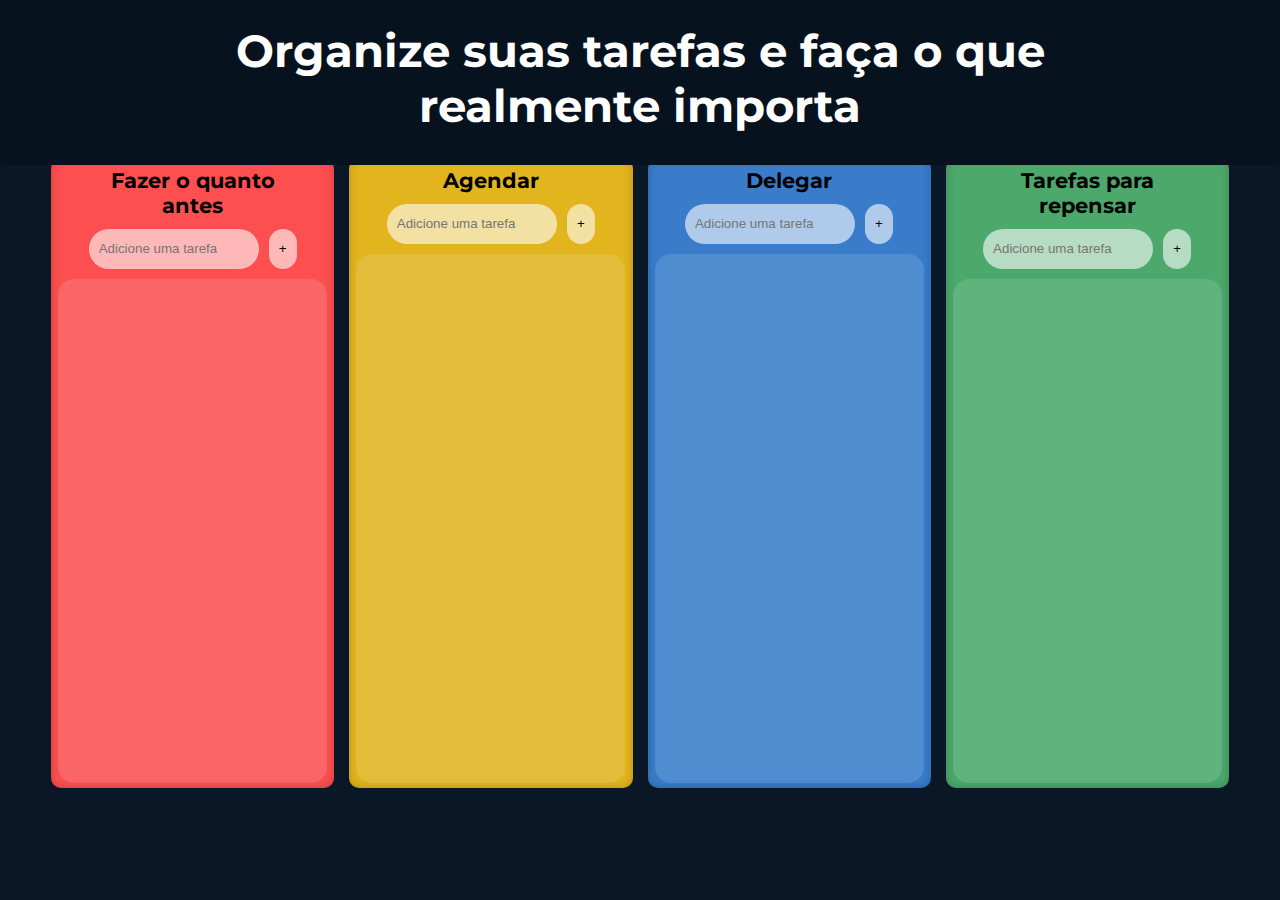
<file: index.html>
<!DOCTYPE html>
<html lang="pt-br">
<head>
    <meta charset="UTF-8">
    <meta name="viewport" content="width=device-width, initial-scale=1.0">
    <link rel="stylesheet" href="home.css">
    <title>Todo List HS</title>
</head>
<body>
    <header>
        <div>
            <h1>Organize suas tarefas e faça o que realmente importa</h1>
            <nav>
                <a class="important" href="#important">Fazer o quanto antes</a>
                <a class="schedule" href="#schedule">Agendar</a>
                <a class="share" href="#share">Delegar</a>
                <a class="remove" href="#remove">Terefas para repensar</a>
            </nav>
        </div>
    </header>
    <main id="main-content">
        <section id="grid">
            <article id="important" class="task-area">
                <h3>Fazer o quanto antes</h3>
                <form id="form-now">
                    <input type="text" id="task-now" placeholder="Adicione uma tarefa">
                    <button type="submit" id="button-now">+</button>
                </form>
                <ol id="list-now">
                    <!-- js deve colocar as tarefas nesta lista-->
                </ol>
            </article>
            <article id="schedule" class="task-area">
                <h3>Agendar</h3>
                <form id="form-schedule">
                    <input type="text" id="task-schedule" placeholder="Adicione uma tarefa">
                    <button type="submit" id="button-schedule">+</button>
                </form>
                <ol id="list-schedule">
                    <!-- js deve colocar as tarefas nesta lista-->
                </ol>
            </article>
            <article id="share" class="task-area blue">
                <h3>Delegar</h3>
                <form id="form-not-urgent">
                    <input type="text" id="task-not-urgent" placeholder="Adicione uma tarefa">
                    <button type="submit" id="not-urgent-button">+</button>
                </form>
                <ol id="list-not-urgent">
                    <!-- js deve colocar as tarefas nesta lista-->
                </ol>
            </article>
            <article id="remove" class="task-area">
                <h3>Tarefas para repensar</h3>
                <form id="form-not-important">
                    <input type="text" id="task-not-important" placeholder="Adicione uma tarefa">
                    <button type="submit" id="not-important-button">+</button>
                </form>
                <ol id="list-not-important">
                    <!-- js deve colocar as tarefas nesta lista-->
                </ol>
            </article>
            <script src="home.js"></script>
        </section>
    </main>
</body>
</html>
</file>
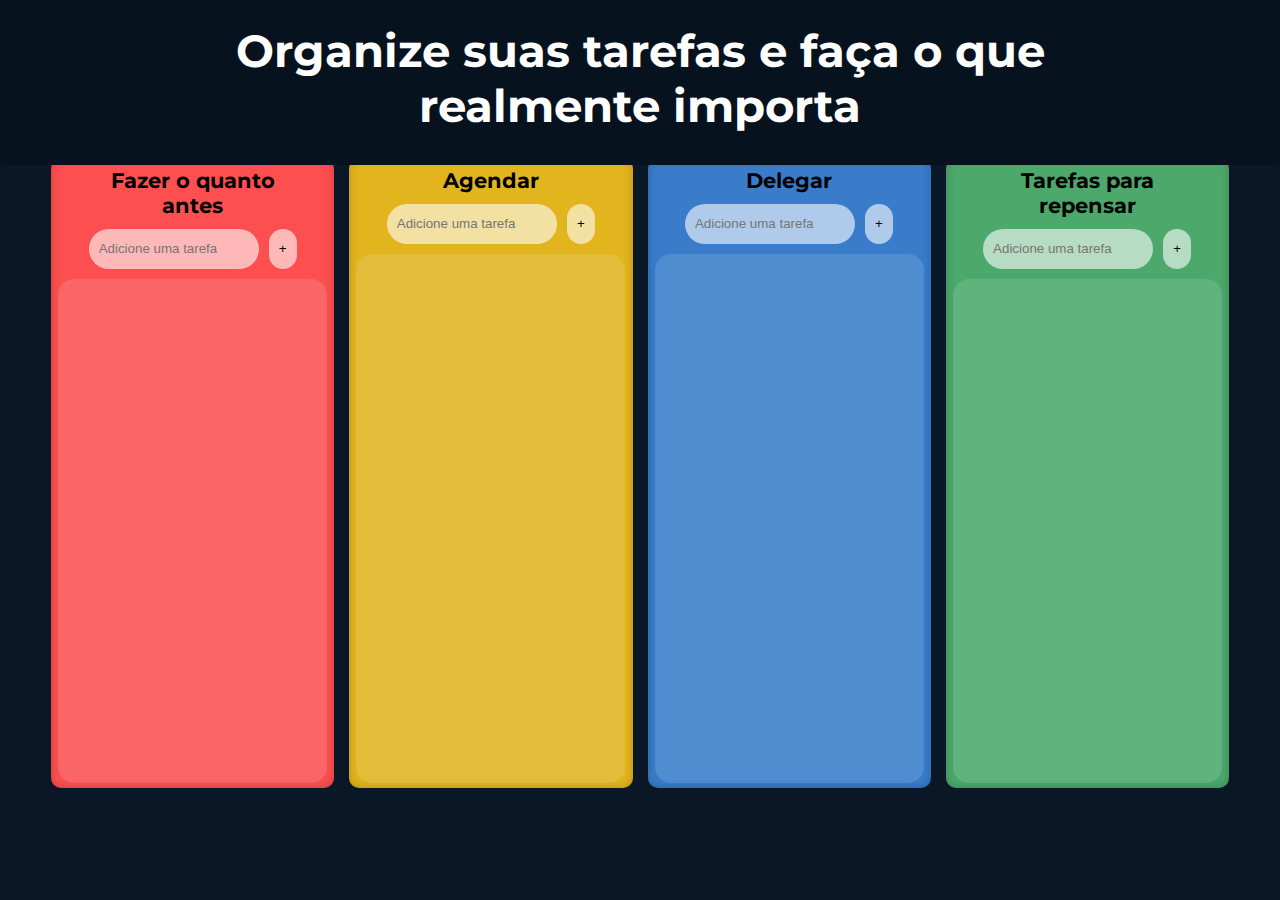
<file: home.html>
<!DOCTYPE html>
<html lang="pt-br">
<head>
    <meta charset="UTF-8">
    <meta name="viewport" content="width=device-width, initial-scale=1.0">
    <link rel="stylesheet" href="home.css">
    <title>Todo List HS</title>
</head>
<body>
    <header>
        <div>
            <h1>Organize suas tarefas e faça o que realmente importa</h1>
            <nav>
                <a class="important" href="#important">Fazer o quanto antes</a>
                <a class="schedule" href="#schedule">Agendar</a>
                <a class="share" href="#share">Delegar</a>
                <a class="remove" href="#remove">Terefas para repensar</a>
            </nav>
        </div>
    </header>
    <main id="main-content">
        <section id="grid">
            <article id="important" class="task-area">
                <h3>Fazer o quanto antes</h3>
                <form id="form-now">
                    <input type="text" id="task-now" placeholder="Adicione uma tarefa">
                    <button type="submit" id="button-now">+</button>
                </form>
                <ol id="list-now">
                    <!-- js deve colocar as tarefas nesta lista-->
                </ol>
            </article>
            <article id="schedule" class="task-area">
                <h3>Agendar</h3>
                <form id="form-schedule">
                    <input type="text" id="task-schedule" placeholder="Adicione uma tarefa">
                    <button type="submit" id="button-schedule">+</button>
                </form>
                <ol id="list-schedule">
                    <!-- js deve colocar as tarefas nesta lista-->
                </ol>
            </article>
            <article id="share" class="task-area blue">
                <h3>Delegar</h3>
                <form id="form-not-urgent">
                    <input type="text" id="task-not-urgent" placeholder="Adicione uma tarefa">
                    <button type="submit" id="not-urgent-button">+</button>
                </form>
                <ol id="list-not-urgent">
                    <!-- js deve colocar as tarefas nesta lista-->
                </ol>
            </article>
            <article id="remove" class="task-area">
                <h3>Tarefas para repensar</h3>
                <form id="form-not-important">
                    <input type="text" id="task-not-important" placeholder="Adicione uma tarefa">
                    <button type="submit" id="not-important-button">+</button>
                </form>
                <ol id="list-not-important">
                    <!-- js deve colocar as tarefas nesta lista-->
                </ol>
            </article>
            <script src="home.js"></script>
        </section>
    </main>
</body>
</html>
</file>
<file: home.css>
@charset 'UTF-8';


@import url('https://fonts.googleapis.com/css2?family=Montserrat:ital,wght@0,100..900;1,100..900&display=swap');

* {
    box-sizing: border-box;
    
}

body {
    background-color: rgb(9, 23, 39);
    font-family: "Montserrat", sans-serif;
    font-optical-sizing: auto;
    font-weight: normal;
    font-style: normal;
    scroll-behavior: smooth;
}

html ::-webkit-scrollbar {
    display: none;

}

header{

    background-color: rgb(7, 18, 31); 
    color: rgb(255, 255, 255); 
    transition: all 0.3s ease; /* Transição suave */
    border-radius: 4px;
    position: fixed;
    width: 100%;
    left:0;
    top: 0;
    font-size: 10px;
    padding-bottom: 1em;


}

nav {
    display: grid;
    grid-template-columns: repeat(2, 1fr);
    max-width: 92vw;
    margin: auto;
    text-align: center;
}

nav a {
    color: white;
    margin: 0.1em;
    background-color: #E2B41D;
    padding: 10px 5px;
    border-radius: 4px;
    font-size: 13px;
    text-decoration: none;
    font-size: 12px;
}

main {
    margin: auto;
    max-width: 92vw;
    padding-top: 150px;
}

h1 {
    text-align: center;
    font-size: 2.5em;
    margin: auto;
    max-width: 80%;
    padding: 0.5em;
}   

#grid {
    display: grid;
    grid-template-columns: 1fr;
    gap: 15px;
    max-width: 92vw;
    margin: 20px auto;
    padding-bottom: 150px;

}

.task-area {
    height: 70vh;
    border-radius: 10px;
    box-shadow: 1px 4px 8px rgba(0, 0, 0, 0.301);
    box-shadow: inset 0 0 10px rgba(0, 0, 0, 0.2);
    display: flex;
    flex-direction: column;
    scroll-margin-top: 150px;
}

article > h3 {
    text-align: center;
    font-size: 1.8em;
    margin: auto;
    max-width: 80%;
    padding: 0.5em;
}

form {
    text-align: center;
    margin-bottom: 10px;
    display: flex;
    align-items: center;
    justify-content: center;
    gap: 10px;
}

form > input {
    width:  60%;
    height: 40px;
    border-radius: 50px;
    border: none;
    padding-left: 10px;
    background-color: rgba(255, 255, 255, 0.599);
}
form > button {
    width: 10%;
    height: 40px;
    border-radius: 50px;
    border: none;
    background-color: rgba(255, 255, 255, 0.599);
    cursor: pointer;
}
form > button:hover {
    background-color: rgba(255, 255, 255, 0.899);
}
form > button:active {
    transform: scale(0.98);
}

ol {
    padding: 0;
    width: 95%;
    margin: auto auto 5px ;
    overflow-y: auto;
    background-color: rgba(240, 255, 255, 0.127);
    border-radius: 1em;
    flex-grow: 1;
    overflow-y: auto;
    min-height: 1px;
}

ol::-webkit-scrollbar {
    display: none;
}
li {
    background-color: rgba(255, 255, 255, 0);
    padding: 10px;
    margin-top:0.3em auto;
    border-bottom: 1px solid black;
    max-width: 100%;
    font-weight: bold;
    display: flex;
    align-items: center;
    overflow: hidden;
    word-wrap: break-word;
    min-height: 1.5em;
    max-width: 100%;
}

li span {
    color: white;
    flex-grow: 1;
    overflow: hidden;
    word-wrap: break-word;
    padding-right: 0.25em;
    word-break:break-all ;

}
.completed {
    text-decoration: line-through;
    opacity: 0.7;
}



li button {
    display: block;
    text-decoration: dotted ;
    background-color: #387cca00;
    font-size: 1.5em;
    border: none;
}
li button:hover {
    display: inline;
}


#important, .important {
    background-color: #FD4F4F;
}

#schedule, .schedule {
    background-color: #E2B41D;
}

#share, .share {
    background-color: #387CCA;
}

#remove, .remove {
    background-color: #4CA86B;
}




@media screen and (min-width: 650px) {
    #grid {
        display: flex;
        flex-direction: column;
        overflow-y: auto;
    }
}
@media screen and (min-width: 651px) and (max-width:1023px) {
    nav {
        grid-template-columns: repeat(4, 1fr);
    }

    header {
        font-size: 16px;
    }
}



@media screen and (min-width: 1024px) {
    #grid {
        display: grid;
        grid-template-columns: repeat(4,1fr);
        margin: auto;
        overflow: hidden;
        padding-bottom: 50px;
    }

    .task-area {
        min-width: 100%;
        margin: 0;
        height: 70vh;
    }
    .task-area > h3 {
        font-size: 1.3em;
    }
    nav {
        display: none;
    }

    header {
        padding-bottom: 10px;
        position: none;
        font-size: large;
        width: 100vw;
    }
}
</file>
